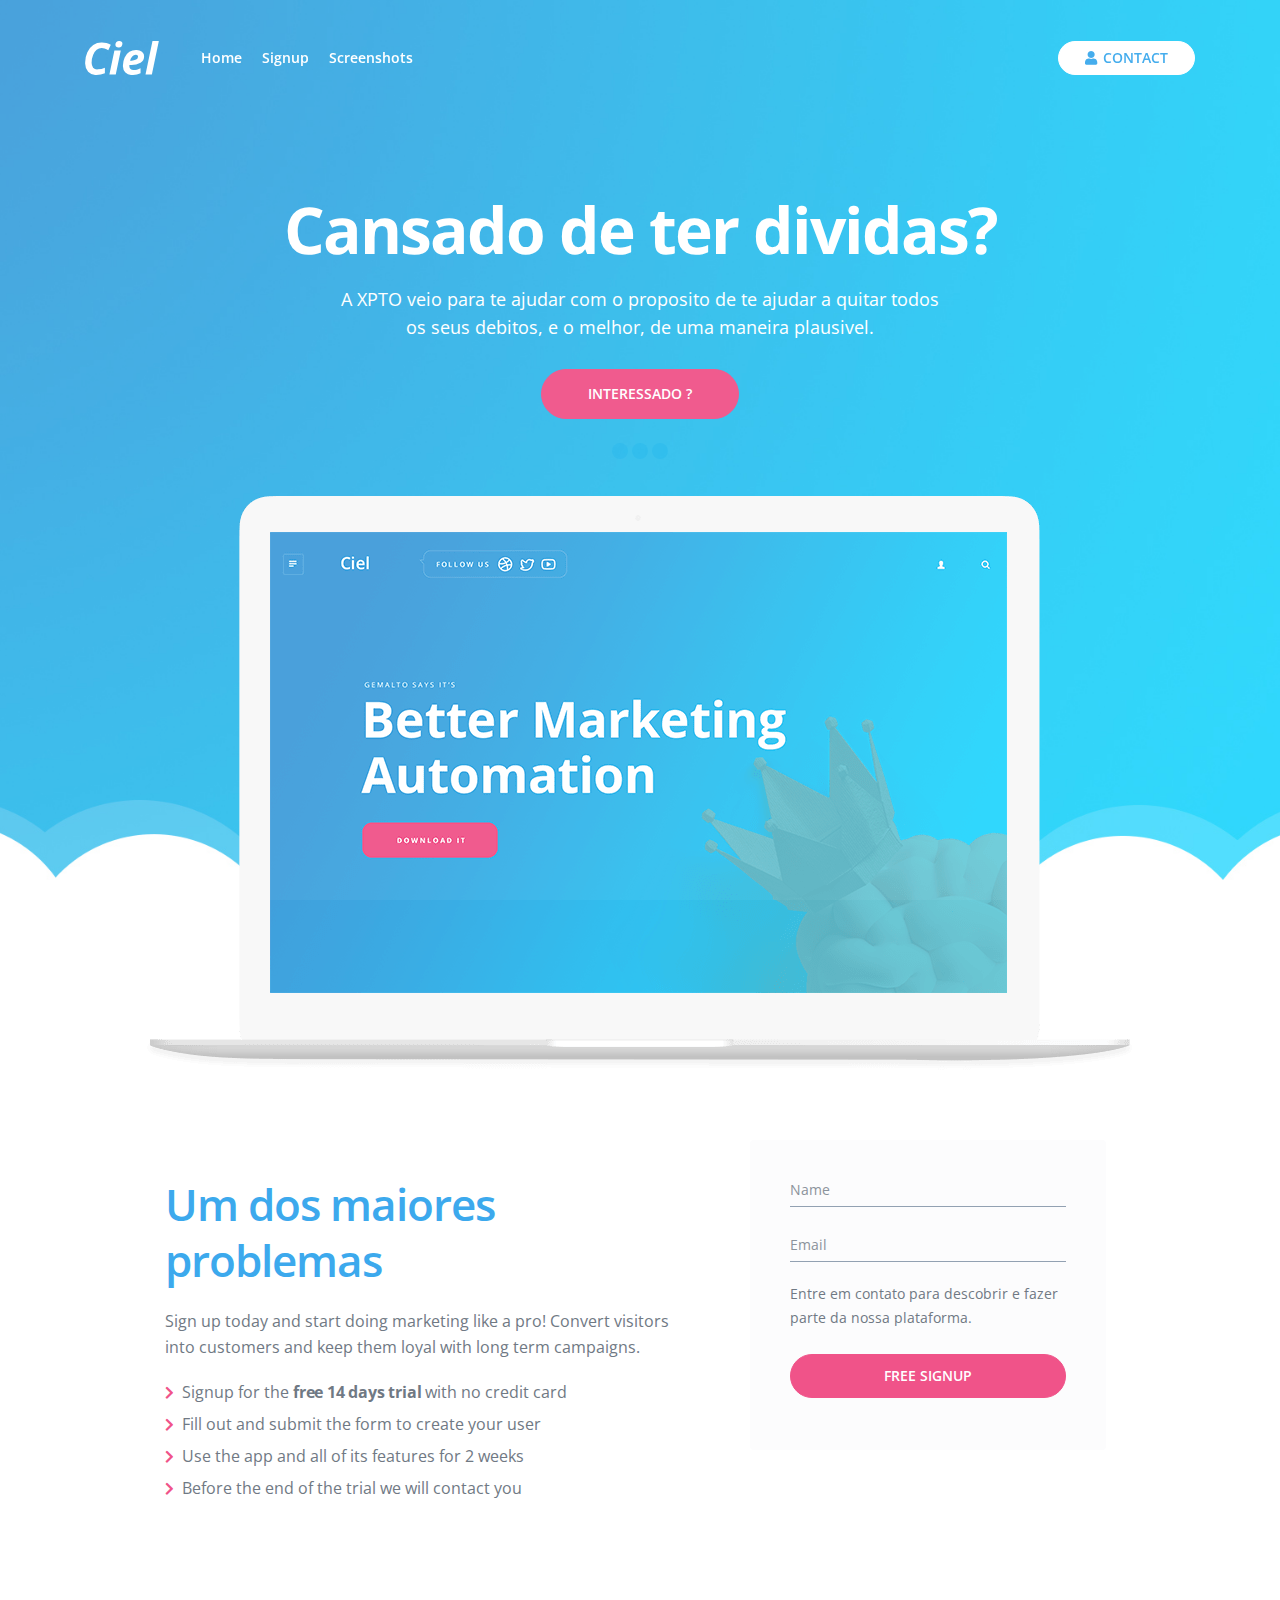
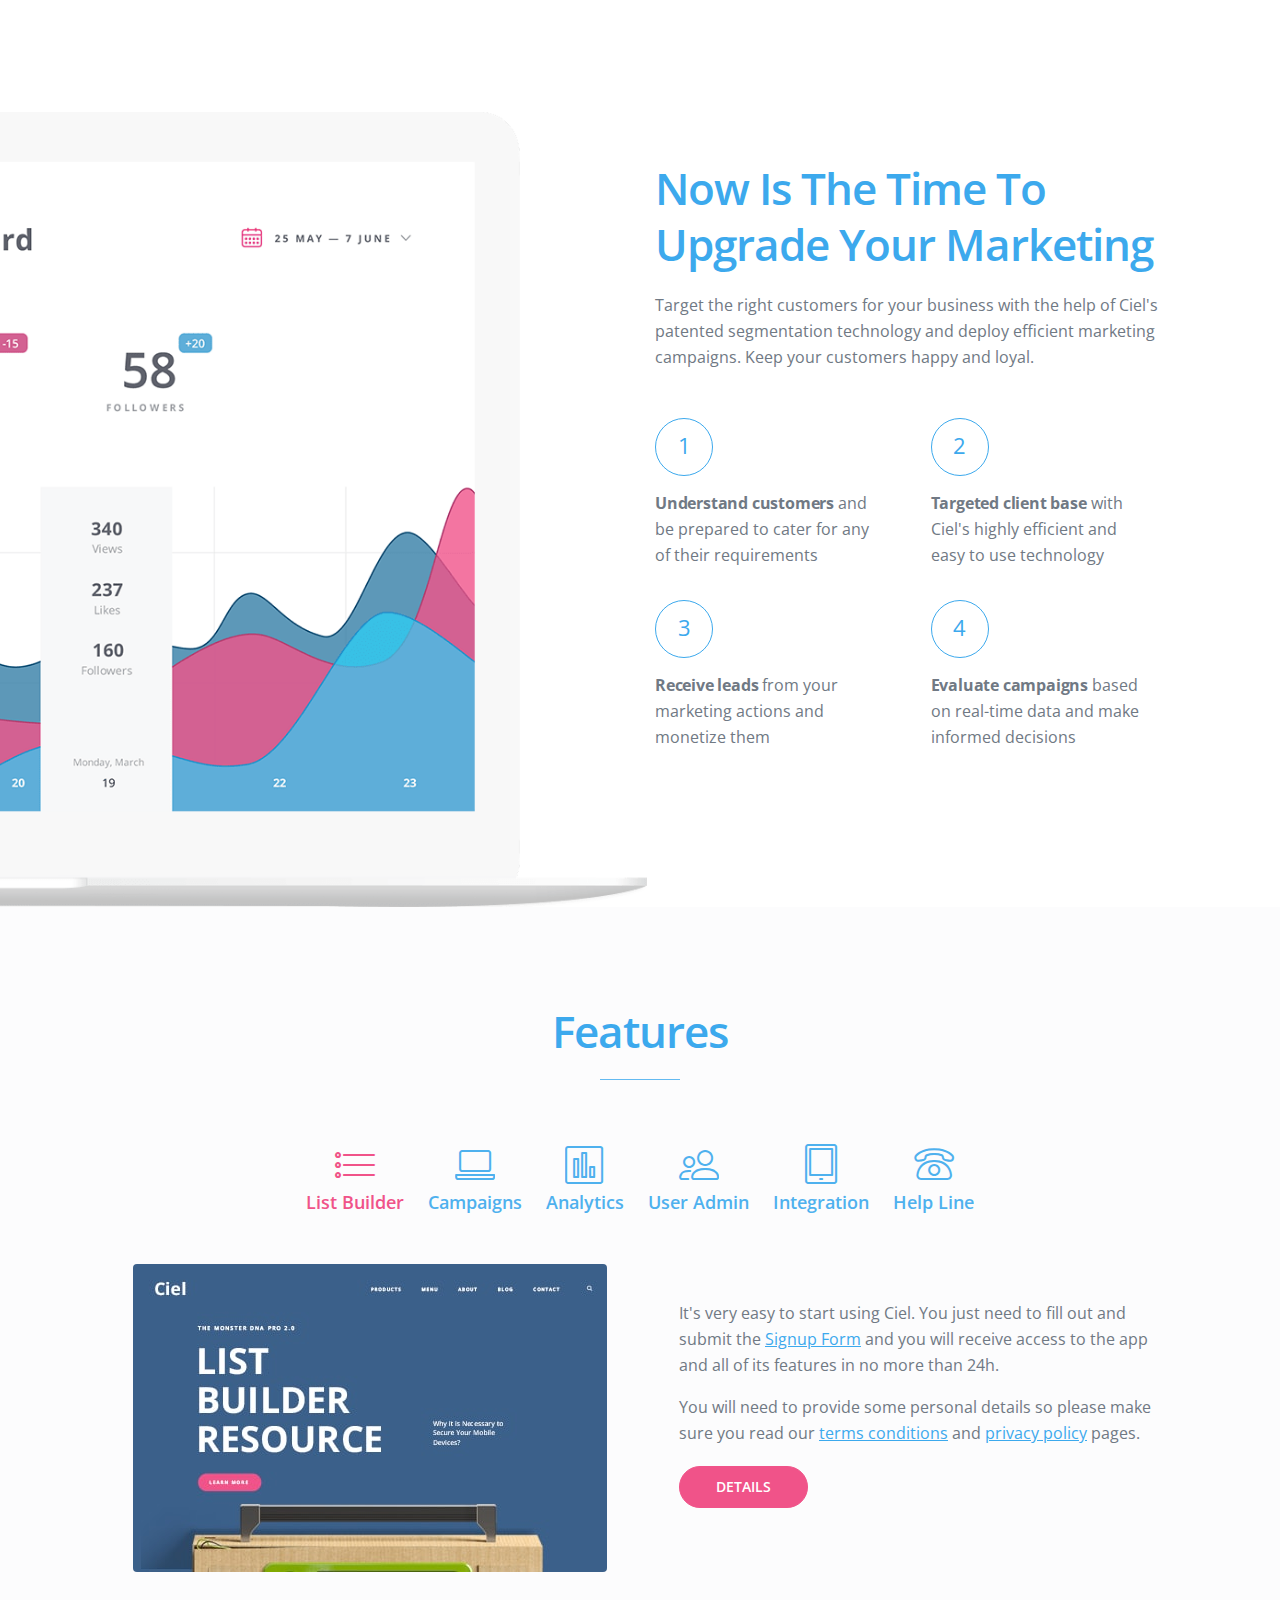
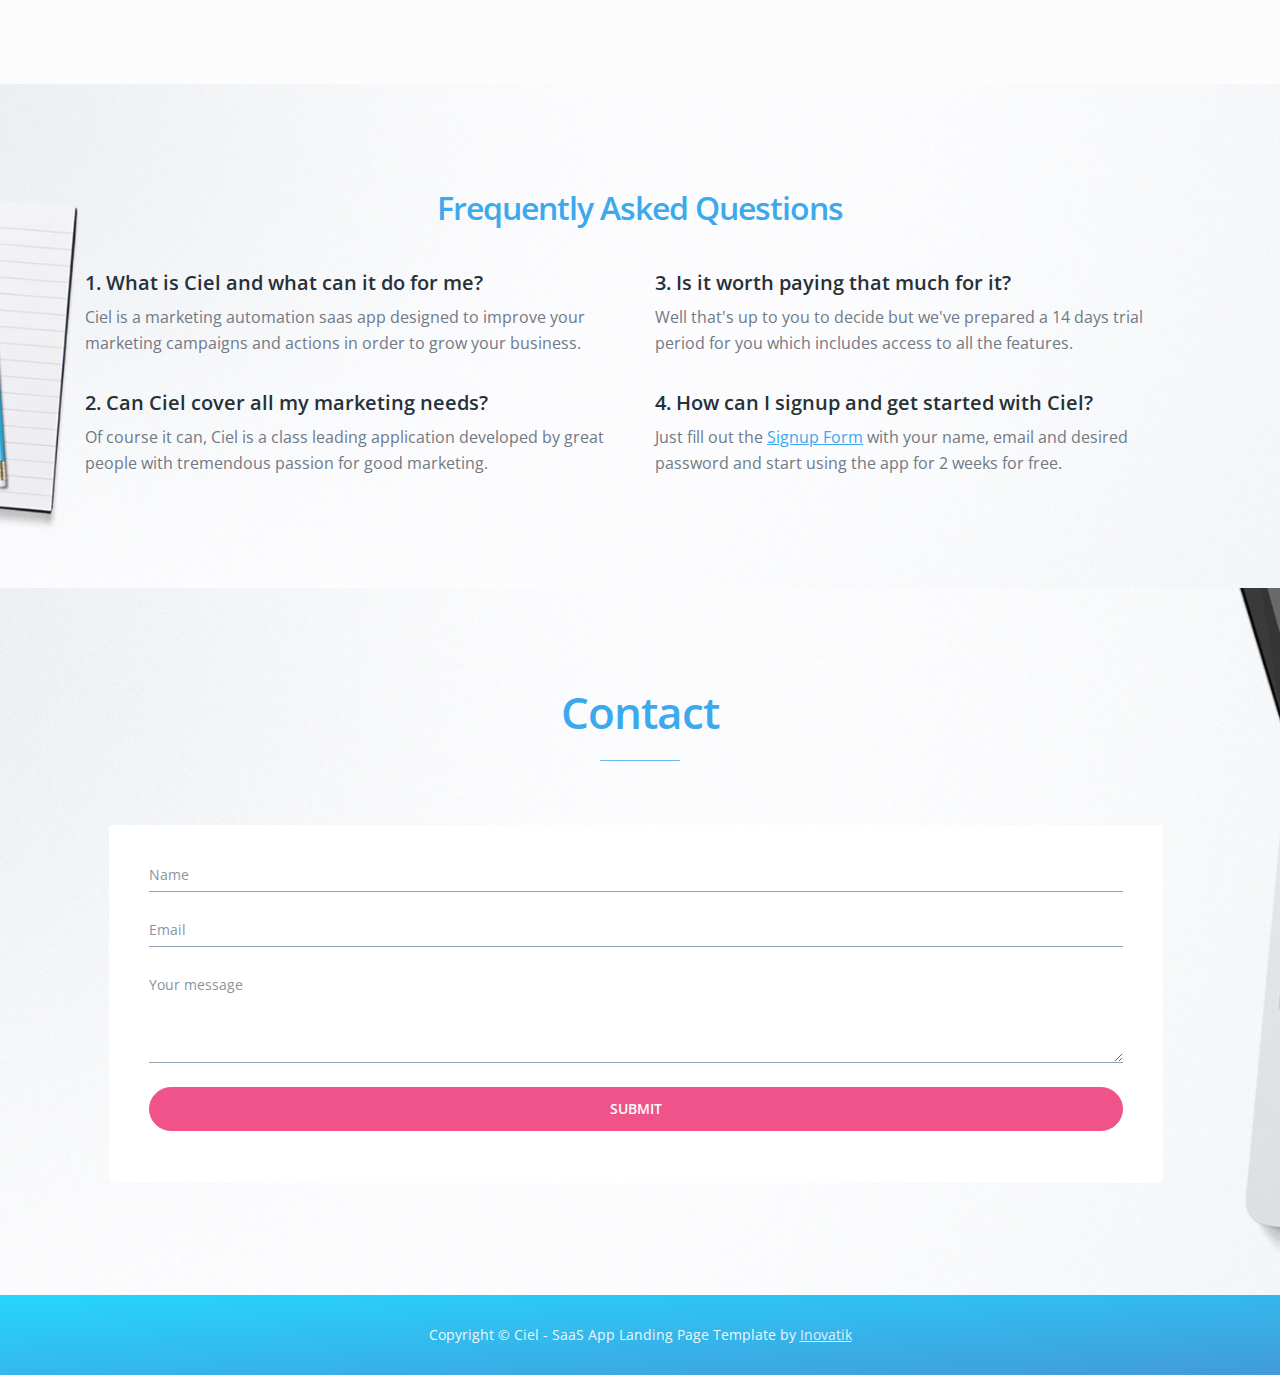
<file: index.htm>
﻿<!DOCTYPE html>
<html lang="en">
<head>
    <meta charset="utf-8">
    <meta name="viewport" content="width=device-width, initial-scale=1, shrink-to-fit=no">

    <!-- SEO Meta Tags -->
    <meta name="description" content="Bootstrap 4 HTML landing page template for presenting saas apps and web apps while convincing online visitors to sign up using the included forms.">
    <meta name="author" content="Inovatik">

    <!-- OG Meta Tags to improve the way the post looks when you share the page on LinkedIn, Facebook, Google+ -->
	<meta property="og:site_name" content=""> <!-- website name -->
	<meta property="og:site" content=""> <!-- website link -->
	<meta property="og:title" content=""> <!-- title shown in the actual shared post -->
	<meta property="og:description" content=""> <!-- description shown in the actual shared post -->
	<meta property="og:image" content=""> <!-- image link, make sure it's jpg -->
	<meta property="og:url" content=""> <!-- where do you want your post to link to -->
	<meta property="og:type" content="article">

    <!-- Website Title -->
    <title>Ciel - SaaS App Landing Page Template</title>

    <!-- Styles -->
    <link href="https://fonts.googleapis.com/css?family=Open+Sans:300,300i,400,600,700,700i&amp;subset=latin-ext" rel="stylesheet">
    <link href="assets\css\bootstrap.css" rel="stylesheet">
    <link href="assets\css\fontawesome-all.css" rel="stylesheet">
    <link href="assets\css\linearicons.css" rel="stylesheet">
    <link href="assets\css\swiper.css" rel="stylesheet">
    <link href="assets\css\magnific-popup.css" rel="stylesheet">
	<link href="assets\css\styles.css" rel="stylesheet">

	<!-- Favicon  -->
    <link rel="icon" href="assets\images\favicon.png">
</head>
<body data-spy="scroll" data-target=".fixed-top">

    <!-- Preloader -->
	<div class="spinner-wrapper">
        <div class="spinner">
            <div class="bounce1"></div>
            <div class="bounce2"></div>
            <div class="bounce3"></div>
        </div>
    </div>
    <!-- end of preloader -->


    <!-- Navbar -->
    <nav class="navbar navbar-expand-md navbar-light navbar-custom fixed-top">
        <div class="container">

            <!-- Logo Image-->
            <a class="navbar-brand logo-image page-scroll" href="index.htm">
                <img class="logo-dark" src="assets\images\logo-dark.svg" alt="alternative">
                <img class="logo-light" src="assets\images\logo-light.svg" alt="alternative">
            </a>
            <!-- end of logo Image -->

            <!-- Logo Text - Use this if you don't have a graphic logo -->
            <!-- <a class="navbar-brand logo-text page-scroll" href="index.html">Ciel</a> -->
            <!-- end of logo text -->

            <!-- Mobile Menu Toggle Button -->
            <button class="navbar-toggler" type="button" data-toggle="collapse" data-target="#navbarsExampleDefault" aria-controls="navbarsExampleDefault" aria-expanded="false" aria-label="Toggle navigation">
                <span class="navbar-toggler-awesome fas fa-bars"></span>
                <span class="navbar-toggler-awesome fas fa-times"></span>
            </button>
            <!-- end of mobile menu toggle button -->

            <div class="collapse navbar-collapse" id="navbarsExampleDefault">
                <ul class="navbar-nav mr-auto">
                    <li class="nav-item">
                        <a class="nav-link page-scroll" href="#header">Home <span class="sr-only">(current)</span></a>
                    </li>
                    <li class="nav-item">
                        <a class="nav-link page-scroll" href="#signup">Signup</a>
                    </li>

                    <!-- Dropdown Menu -->
                    <!-- end of dropdown menu -->

                    <li class="nav-item">
                        <a class="nav-link page-scroll" href="#screenshots">Screenshots</a>
                    </li>
                </ul>
                <span class="nav-item">
                    <a class="btn-solid-sm" href="#contact"><i class="fas fa-user"></i>CONTACT</a>
                </span>
            </div>
        </div> <!-- end of container -->
    </nav> <!-- end of navbar -->
    <!-- end of navbar -->


    <!-- Header -->
    <header id="header" class="header">
        <div class="header-content text-center">
            <div class="container">
                <div class="row">
                    <div class="col-md-12">
                        <h1 class="h1-large">Cansado de ter dividas?</h1>
                        <p class="p-heading p-large">A XPTO veio para te ajudar com o proposito de te ajudar a quitar todos os seus debitos, e o melhor, de uma maneira plausivel.</p>
                        <a class="btn-solid-lg page-scroll" href="#signup">INTERESSADO ?</a>
                    </div>
                </div> <!-- end of row -->
            </div> <!-- end of container -->
        </div> <!-- end of header-content -->
        <div class="header-overlay">
            <img class="img-fluid" src="assets\images\header-overlay.png" alt="alternative">
        </div>
    </header> <!-- end of header -->
    <!-- end of header -->


    <!-- Lightbox Login -->
	<!-- mfp-hide class is required to keep the content hidden until the visitor clicks the button -->


    <!-- Signup -->
    <div id="signup" class="form-1">
        <div class="container">
            <div class="row">
                <div class="col-lg-7">
                    <div class="text-container">
                        <h2>Um dos maiores problemas</h2>
                        <p>Sign up today and start doing marketing like a pro! Convert visitors into customers and keep them loyal with long term campaigns.</p>
                        <ul class="list-unstyled">
                            <li><i class="fas fa-chevron-right bullet-icon"></i>Signup for the <strong>free 14 days trial</strong> with no credit card</li>
                            <li><i class="fas fa-chevron-right bullet-icon"></i>Fill out and submit the form to create your user</li>
                            <li><i class="fas fa-chevron-right bullet-icon"></i>Use the app and all of its features for 2 weeks</li>
                            <li><i class="fas fa-chevron-right bullet-icon"></i>Before the end of the trial we will contact you</li>
                        </ul>
                    </div>
                </div>
                <div class="col-lg-5">

                    <!-- Signup Form -->
                    <form id="SignupForm" data-toggle="validator" data-focus="false">
                        <div class="form-group">
                            <input type="text" class="form-control-input" id="sname" required="">
                            <label class="label-control" for="sname">Name</label>
                            <div class="help-block with-errors"></div>
                        </div>
                        <div class="form-group">
                            <input type="email" class="form-control-input" id="semail" required="">
                            <label class="label-control" for="semail">Email</label>
                            <div class="help-block with-errors"></div>
                        </div>
                        <div class="form-group checkbox">
                            Entre em contato para descobrir e fazer parte da nossa plataforma.
                            <div class="help-block with-errors"></div>
                        </div>
                        <div class="form-group">
                            <button type="submit" class="form-control-submit-button">FREE SIGNUP</button>
                        </div>
                        <div class="form-message">
                            <div id="smsgSubmit" class="h3 text-center hidden"></div>
                        </div>
                    </form>
                    <!-- end of signup form -->

                </div>
            </div> <!-- end of row -->
        </div> <!-- end of container -->
    </div> <!-- end of form-1 -->
    <!-- end of signup -->


    <!-- Testimonials -->
    <!-- end of testimonials -->


    <!-- Description -->
    <div class="cards-1">
        <div class="container">
            <div class="row">
                <div class="col-lg-6 image-container clearfix">
                    <div class="image-wrapper">
                        <img class="img-fluid" src="assets\images\description-macbook.png" alt="alternative">
                    </div>
                </div>
                <div class="col-lg-6">
                    <div class="text-container">
                        <h2>Now Is The Time To Upgrade Your Marketing</h2>
                        <p>Target the right customers for your business with the help of Ciel's patented segmentation technology and deploy efficient marketing campaigns. Keep your customers happy and loyal.</p>
                        <div class="card">
                            <div class="circle-numbering">1</div>
                            <div class="card-body">
                                <p><strong>Understand customers</strong> and be prepared to cater for any of their requirements</p>
                            </div>
                        </div>
                        <div class="card">
                            <div class="circle-numbering">2</div>
                            <div class="card-body">
                                <p><strong>Targeted client base</strong> with Ciel's highly efficient and easy to use technology</p>
                            </div>
                        </div>
                        <div class="card">
                            <div class="circle-numbering">3</div>
                            <div class="card-body">
                                <p><strong>Receive leads</strong> from your marketing actions and monetize them</p>
                            </div>
                        </div>
                        <div class="card">
                            <div class="circle-numbering">4</div>
                            <div class="card-body">
                                <p><strong>Evaluate campaigns</strong> based on real-time data and make informed decisions</p>
                            </div>
                        </div>
                    </div>
                </div>
            </div> <!-- end of row -->
        </div> <!-- end of container -->
    </div> <!-- end of cards-1 -->
    <!-- end of description -->


    <!-- Features -->
    <div id="features" class="tabs-1">
        <div class="container">
            <div class="row">
                <div class="col-md-12">
                    <h2 class="text-center">Features</h2>
                    <hr class="line-heading">
                </div>
            </div> <!-- end of row -->
            <div class="row">
                <div class="col-md-12">

                    <!-- Nav Tabs Links -->
                    <ul class="nav nav-tabs" id="cielTab" role="tablist">
                        <li class="nav-item">
                            <a class="nav-link active" id="nav-tab-1" data-toggle="tab" href="#tab-1" role="tab" aria-controls="tab-1" aria-selected="true">
                                <i class="lnr lnr-list"></i>
                                <h6>List Builder</h6>
                            </a>
                        </li>
                        <li class="nav-item">
                            <a class="nav-link" id="nav-tab-2" data-toggle="tab" href="#tab-2" role="tab" aria-controls="tab-2" aria-selected="false">
                                <i class="lnr lnr-laptop"></i>
                                <h6>Campaigns</h6>
                            </a>
                        </li>
                        <li class="nav-item">
                            <a class="nav-link" id="nav-tab-3" data-toggle="tab" href="#tab-3" role="tab" aria-controls="tab-3" aria-selected="false">
                                <i class="lnr lnr-chart-bars"></i>
                                <h6>Analytics</h6>
                            </a>
                        </li>
                        <li class="nav-item">
                            <a class="nav-link" id="nav-tab-4" data-toggle="tab" href="#tab-4" role="tab" aria-controls="tab-4" aria-selected="true">
                                <i class="lnr lnr-users"></i>
                                <h6>User Admin</h6>
                            </a>
                        </li>
                        <li class="nav-item">
                            <a class="nav-link" id="nav-tab-5" data-toggle="tab" href="#tab-5" role="tab" aria-controls="tab-5" aria-selected="false">
                                <i class="lnr lnr-tablet"></i>
                                <h6>Integration</h6>
                            </a>
                        </li>
                        <li class="nav-item">
                            <a class="nav-link" id="nav-tab-6" data-toggle="tab" href="#tab-6" role="tab" aria-controls="tab-6" aria-selected="false">
                                <i class="lnr lnr-phone"></i>
                                <h6>Help Line</h6>
                            </a>
                        </li>
                    </ul>
                    <!-- end of nav tabs links -->

                </div>
                <div class="col-md-12">

                    <!-- Nav Tabs Content -->
                    <div class="tab-content" id="cielTabContent">

                        <!-- Tab 1 -->
                        <div class="tab-pane fade show active" id="tab-1" role="tabpanel" aria-labelledby="tab-1">
                            <div class="row">
                                <div class="col-lg-6">
                                    <div class="image-container">
                                        <img class="img-fluid rounded" src="assets\images\features-tab-1.jpg" alt="alternative">
                                    </div> <!-- end of image-container -->
                                </div>
                                <div class="col-lg-6">
                                    <div class="text-container">
                                        <p>It's very easy to start using Ciel. You just need to fill out and submit the <a class="underline-color page-scroll" href="#signup">Signup Form</a> and you will receive access to the app and all of its features in no more than 24h. </p>
                                        <p>You will need to provide some personal details so please make sure you read our <a class="underline-color" href="terms-conditions.htm">terms conditions</a> and <a class="underline-color page-scroll" href="privacy-policy.htm">privacy policy</a> pages.</p>
                                        <a class="btn-solid-reg popup-with-move-anim" href="#lightbox-details-1">DETAILS</a>
                                    </div> <!-- end of text-container -->
                                </div>
                            </div>
                        </div>
                        <!-- end of tab 1 -->

                        <!-- Tab 2 -->
                        <div class="tab-pane fade" id="tab-2" role="tabpanel" aria-labelledby="tab-2">
                            <div class="row">
                                <div class="col-lg-6">
                                    <div class="text-container">
                                        <p>Campaigns is a feature we've developed since the beginning because it's at the core of Ciel and basically to any marketing activity focused on results.</p>
                                        <p>To sign up for Ciel you just need to fill out and submit the <a class="underline-color page-scroll" href="#signup">Signup Form</a> and you get acces to 14 days of free trial.</p>
                                        <a class="btn-solid-reg page-scroll" href="terms-conditions.htm">TERMS</a> <a class="btn-outline-reg" href="privacy-policy.htm">PRIVACY</a>
                                    </div> <!-- end of text-container -->
                                </div>
                                <div class="col-lg-6">
                                    <div class="image-container">
                                        <img class="img-fluid rounded" src="assets\images\features-tab-2.jpg" alt="alternative">
                                    </div> <!-- end of image-container -->
                                </div>
                            </div>
                        </div>
                        <!-- end of tab 2 -->

                        <!-- Tab 3 -->
                        <div class="tab-pane fade" id="tab-3" role="tabpanel" aria-labelledby="tab-3">
                            <div class="row">
                                <div class="col-lg-6">
                                    <div class="image-container">
                                        <img class="img-fluid rounded" src="assets\images\features-tab-3.jpg" alt="alternative">
                                    </div> <!-- end of image-container -->
                                </div>
                                <div class="col-lg-6">
                                    <div class="text-container">
                                        <p>Analytics is a feature we've developed since the beginning because it's at the core of Ciel and basically to any marketing activity focused on results.</p>
                                        <ul class="list-unstyled">
                                            <li><i class="fas fa-chevron-right bullet-icon"></i>Fill out and submit the form to create your user</li>
                                            <li><i class="fas fa-chevron-right bullet-icon"></i>Use the app and all of its features for 2 weeks</li>
                                            <li><i class="fas fa-chevron-right bullet-icon"></i>Before the end of the trial we will contact you</li>
                                        </ul>
                                        <a class="btn-read-more" href="#your-link">Read More >></a>
                                    </div> <!-- end of text-container -->
                                </div>
                            </div>
                        </div>
                        <!-- end of tab 3 -->

                        <!-- Tab 4 -->
                        <div class="tab-pane fade" id="tab-4" role="tabpanel" aria-labelledby="tab-4">
                            <div class="row">
                                <div class="col-lg-6">
                                    <div class="text-container">
                                        <p>User administration is a feature we've developed since the beginning because it's at the core of Ciel and basically to any marketing activity focused on results.</p>
                                        <p>To sign up for Ciel you just need to fill out and submit the <a class="underline-color page-scroll" href="#signup">Signup Form</a> and you get acces to 14 days of free trial.</p>
                                        <a class="btn-solid-reg page-scroll" href="terms-conditions.htm">TERMS</a> <a class="btn-outline-reg" href="privacy-policy.htm">PRIVACY</a>
                                    </div> <!-- end of text-container -->
                                </div>
                                <div class="col-lg-6">
                                    <div class="image-container">
                                        <img class="img-fluid rounded" src="assets\images\features-tab-4.jpg" alt="alternative">
                                    </div> <!-- end of image-container -->
                                </div>
                            </div>
                        </div>
                        <!-- end of tab 4 -->

                        <!-- Tab 5 -->
                        <div class="tab-pane fade" id="tab-5" role="tabpanel" aria-labelledby="tab-5">
                            <div class="row">
                                <div class="col-lg-6">
                                    <div class="image-container">
                                        <img class="img-fluid rounded" src="assets\images\features-tab-5.jpg" alt="alternative">
                                    </div> <!-- end of image-container -->
                                </div>
                                <div class="col-lg-6">
                                    <div class="text-container">
                                        <p>Integration with CRMs is a feature we've developed since the beginning because it's at the core of Ciel and basically to any marketing activity focused on results.</p>
                                        <ul class="list-unstyled">
                                            <li><i class="fas fa-chevron-right bullet-icon"></i>Fill out and submit the form to create your user</li>
                                            <li><i class="fas fa-chevron-right bullet-icon"></i>Use the app and all of its features for 2 weeks</li>
                                            <li><i class="fas fa-chevron-right bullet-icon"></i>Before the end of the trial we will contact you</li>
                                        </ul>
                                        <a class="btn-read-more" href="#your-link">Read More >></a>
                                    </div> <!-- end of text-container -->
                                </div>
                            </div>
                        </div>
                        <!-- end of tab 5 -->

                        <!-- Tab 6 -->
                        <div class="tab-pane fade" id="tab-6" role="tabpanel" aria-labelledby="tab-6">
                            <div class="row">
                                <div class="col-lg-6">
                                    <div class="text-container">
                                        <p>User administration is a feature we've developed since the beginning because it's at the core of Ciel and basically to any marketing activity focused on results.</p>
                                        <p>To sign up for Ciel you just need to fill out and submit the <a class="underline-color page-scroll" href="#signup">Signup Form</a> and you get acces to 14 days of free trial.</p>
                                        <a class="btn-solid-reg page-scroll" href="terms-conditions.htm">TERMS</a> <a class="btn-outline-reg" href="privacy-policy.htm">PRIVACY</a>
                                    </div> <!-- end of text-container -->
                                </div>
                                <div class="col-lg-6">
                                    <div class="image-container">
                                        <img class="img-fluid rounded" src="assets\images\features-tab-6.jpg" alt="alternative">
                                    </div> <!-- end of image-container -->
                                </div>
                            </div>
                        </div>
                        <!-- end of tab 6 -->

                    </div>
                    <!-- end of nav tabs content -->

                </div>
            </div> <!-- end of row -->
        </div> <!-- end of container -->
    </div> <!-- end of tabs-1 -->
    <!-- end of features -->


    <!-- Lightbox Details 1 -->
	<!-- mfp-hide class is required to keep the content hidden until the visitor clicks the button -->
	<div id="lightbox-details-1" class="lightbox-details-container zoom-anim-dialog mfp-hide">
        <div class="container">
            <div class="row">
                <button title="Close (Esc)" type="button" class="mfp-close x-button">×</button>
                <div class="col-lg-8">
                    <img src="assets\images\lightbox-details-1.jpg" alt="description">
                </div>
                <div class="col-lg-4">
                    <h3>List Builder</h3>
                    <hr>
                    <h5>Core feature</h5>
                    <p>Do you need to build lists for your email campaigns? It just got easier with Ciel's list builder.
                    <table>
                        <tr><td class="icon-cell"><i class="fas fa-check bullet-icon"></i></td><td>List building framework</td></tr>
                        <tr><td class="icon-cell"><i class="fas fa-check bullet-icon"></i></td><td>Easy database browsing</td></tr>
                        <tr><td class="icon-cell"><i class="fas fa-check bullet-icon"></i></td><td>User administration</td></tr>
                        <tr><td class="icon-cell"><i class="fas fa-check bullet-icon"></i></td><td>Automate user signup</td></tr>
                        <tr><td class="icon-cell"><i class="fas fa-check bullet-icon"></i></td><td>Quick formatting tools</td></tr>
                        <tr><td class="icon-cell"><i class="fas fa-check bullet-icon"></i></td><td>Fast email checking</td></tr>
                    </table>
                    <a class="btn-solid-reg mfp-close as-button page-scroll" href="#signup">SIGNUP</a> <a class="btn-outline-reg mfp-close as-button">BACK</a>
                </div>
            </div> <!-- end of row -->
        </div> <!-- end of container -->
    </div> <!-- end of lightbox-details-container -->
    <!-- end of lightbox details 1 -->





    <!-- Lightbox Details 2 -->
	<!-- mfp-hide class is required to keep the content hidden until the visitor clicks the button -->
	<div id="lightbox-details-2" class="lightbox-details-container zoom-anim-dialog mfp-hide">
        <div class="container">
            <div class="row">
                <button title="Close (Esc)" type="button" class="mfp-close x-button">×</button>
                <div class="col-lg-8">
                    <img src="assets\images\lightbox-details-2.jpg" alt="description">
                </div>
                <div class="col-lg-4">
                    <h3>Emailing Module</h3>
                    <hr>
                    <h5>Core feature</h5>
                    <p>Do you need to build lists for your email campaigns? It just got easier with Ciel's list builder.
                    <table>
                        <tr><td class="icon-cell"><i class="fas fa-check bullet-icon"></i></td><td>List building framework</td></tr>
                        <tr><td class="icon-cell"><i class="fas fa-check bullet-icon"></i></td><td>Easy database browsing</td></tr>
                        <tr><td class="icon-cell"><i class="fas fa-check bullet-icon"></i></td><td>User administration</td></tr>
                        <tr><td class="icon-cell"><i class="fas fa-check bullet-icon"></i></td><td>Automate user signup</td></tr>
                        <tr><td class="icon-cell"><i class="fas fa-check bullet-icon"></i></td><td>Quick formatting tools</td></tr>
                        <tr><td class="icon-cell"><i class="fas fa-check bullet-icon"></i></td><td>Fast email checking</td></tr>
                    </table>
                    <a class="btn-solid-reg mfp-close as-button page-scroll" href="#signup">SIGNUP</a> <a class="btn-outline-reg mfp-close as-button">BACK</a>
                </div>
            </div> <!-- end of row -->
        </div> <!-- end of container -->
    </div> <!-- end of lightbox-details-container -->
    <!-- end of lightbox details 2 -->


    <!-- Lightbox Details 3 -->
	<!-- mfp-hide class is required to keep the content hidden until the visitor clicks the button -->
	<div id="lightbox-details-3" class="lightbox-details-container zoom-anim-dialog mfp-hide">
        <div class="container">
            <div class="row">
                <button title="Close (Esc)" type="button" class="mfp-close x-button">×</button>
                <div class="col-lg-8">
                    <img src="assets\images\lightbox-details-3.jpg" alt="description">
                </div>
                <div class="col-lg-4">
                    <h3>Analytics Suite</h3>
                    <hr>
                    <h5>Core feature</h5>
                    <p>Do you need to build lists for your email campaigns? It just got easier with Ciel's list builder.
                    <table>
                        <tr><td class="icon-cell"><i class="fas fa-check bullet-icon"></i></td><td>List building framework</td></tr>
                        <tr><td class="icon-cell"><i class="fas fa-check bullet-icon"></i></td><td>Easy database browsing</td></tr>
                        <tr><td class="icon-cell"><i class="fas fa-check bullet-icon"></i></td><td>User administration</td></tr>
                        <tr><td class="icon-cell"><i class="fas fa-check bullet-icon"></i></td><td>Automate user signup</td></tr>
                        <tr><td class="icon-cell"><i class="fas fa-check bullet-icon"></i></td><td>Quick formatting tools</td></tr>
                        <tr><td class="icon-cell"><i class="fas fa-check bullet-icon"></i></td><td>Fast email checking</td></tr>
                    </table>
                    <a class="btn-solid-reg mfp-close as-button page-scroll" href="#signup">SIGNUP</a> <a class="btn-outline-reg mfp-close as-button">BACK</a>
                </div>
            </div> <!-- end of row -->
        </div> <!-- end of container -->
    </div> <!-- end of lightbox-details-container -->
    <!-- end of lightbox details 3 -->


    <!-- Lightbox Details 4 -->
	<!-- mfp-hide class is required to keep the content hidden until the visitor clicks the button -->
	<div id="lightbox-details-4" class="lightbox-details-container zoom-anim-dialog mfp-hide">
        <div class="container">
            <div class="row">
                <button title="Close (Esc)" type="button" class="mfp-close x-button">×</button>
                <div class="col-lg-8">
                    <img src="assets\images\lightbox-details-4.jpg" alt="description">
                </div>
                <div class="col-lg-4">
                    <h3>Reporting Tools</h3>
                    <hr>
                    <h5>Core feature</h5>
                    <p>Do you need to build lists for your email campaigns? It just got easier with Ciel's list builder.
                    <table>
                        <tr><td class="icon-cell"><i class="fas fa-check bullet-icon"></i></td><td>List building framework</td></tr>
                        <tr><td class="icon-cell"><i class="fas fa-check bullet-icon"></i></td><td>Easy database browsing</td></tr>
                        <tr><td class="icon-cell"><i class="fas fa-check bullet-icon"></i></td><td>User administration</td></tr>
                        <tr><td class="icon-cell"><i class="fas fa-check bullet-icon"></i></td><td>Automate user signup</td></tr>
                        <tr><td class="icon-cell"><i class="fas fa-check bullet-icon"></i></td><td>Quick formatting tools</td></tr>
                        <tr><td class="icon-cell"><i class="fas fa-check bullet-icon"></i></td><td>Fast email checking</td></tr>
                    </table>
                    <a class="btn-solid-reg mfp-close as-button page-scroll" href="#signup">SIGNUP</a> <a class="btn-outline-reg mfp-close as-button">BACK</a>
                </div>
            </div> <!-- end of row -->
        </div> <!-- end of container -->
    </div> <!-- end of lightbox-details-container -->
    <!-- end of lightbox details 4 -->




    <!-- FAQ -->
    <div class="basic-2">
        <div class="container">
            <div class="row">
                <div class="col-md-12">
                    <h3 class="text-center">Frequently Asked Questions</h3>
                </div>
                <div class="col-md-6">
                    <h5>1. What is Ciel and what can it do for me?</h5>
                    <p>Ciel is a marketing automation saas app designed to improve your marketing campaigns and actions in order to grow your business.</p>
                    <h5>2. Can Ciel cover all my marketing needs?</h5>
                    <p>Of course it can, Ciel is a class leading application developed by great people with tremendous passion for good marketing.</p>
                </div>
                <div class="col-md-6">
                    <h5>3. Is it worth paying that much for it?</h5>
                    <p>Well that's up to you to decide but we've prepared a 14 days trial period for you which includes access to all the features.</p>
                    <h5>4. How can I signup and get started with Ciel?</h5>
                    <p>Just fill out the <a class="underline-color page-scroll" href="#signup">Signup Form</a> with your name, email and desired password and start using the app for 2 weeks for free.</p>
                </div>
            </div> <!-- end of row -->
        </div> <!-- end of container -->
    </div> <!-- end of basic-2 -->
    <!-- end of faq -->

    <!-- Contact -->
    <div id="contact" class="form-2">
        <div class="container">
            <div class="row">
                <div class="col-md-12">
                    <h2 class="text-center">Contact</h2>
                    <hr class="line-heading">
                </div>
            </div> <!-- end of row -->
            <div class="row">
                <div class="col-lg-12">

                    <!-- Contact Form -->
                    <form id="ContactForm" data-toggle="validator" data-focus="false">
                        <div class="form-group">

                            <input type="text" class="form-control-input" id="cname" required="">
                            <label class="label-control" for="cname">Name</label>
                            <div class="help-block with-errors"></div>
                        </div>
                        <div class="form-group">
                            <input type="email" class="form-control-input" id="cemail" required="">
                            <label class="label-control" for="cemail">Email</label>
                            <div class="help-block with-errors"></div>
                        </div>
                        <div class="form-group">
                            <textarea class="form-control-textarea" id="cmessage" required=""></textarea>
                            <label class="label-control" for="cmessage">Your message</label>
                            <div class="help-block with-errors"></div>
                        </div>
                        <div class="form-group">
                            <button type="submit" class="form-control-submit-button">SUBMIT</button>
                        </div>
                        <div class="form-message">
                            <div id="cmsgSubmit" class="h3 text-center hidden"></div>
                        </div>
                    </form>
                    <!-- end of contact form -->

                </div>
            </div> <!-- end of row -->
        </div> <!-- end of container -->
    </div> <!-- end of form-2 -->
    <!-- end of contact -->


    <!-- Footer -->
    <div class="footer">
        <div class="container">
            <div class="row">
                <div class="col-md-12">
                    <p class="text-center">Copyright © Ciel - SaaS App Landing Page Template by <a class="underline" href="http://www.inovatik.com">Inovatik</a></p>
                </div>
            </div> <!-- enf of row -->
        </div> <!-- end of container -->
    </div> <!-- end of footer -->
    <!-- end of footer -->


    <!-- Scripts -->
    <script src="assets\js\jquery.min.js"></script> <!-- jQuery for Bootstrap's JavaScript plugins -->
    <script src="assets\js\popper.min.js"></script> <!-- Popper tooltip library for Bootstrap -->
    <script src="assets\js\bootstrap.min.js"></script> <!-- Bootstrap framework -->
    <script src="assets\js\jquery.easing.min.js"></script> <!-- jQuery Easing for smooth scrolling between anchors -->
    <script src="assets\js\swiper.min.js"></script> <!-- Swiper for image and text sliders -->
    <script src="assets\js\jquery.magnific-popup.js"></script> <!-- Magnific Popup for lightboxes -->
    <script src="assets\js\validator.min.js"></script> <!-- Validator.js - Bootstrap plugin that validates forms -->
    <script src="assets\js\scripts.js"></script> <!-- Custom scripts -->

</body>
</html>
</file>
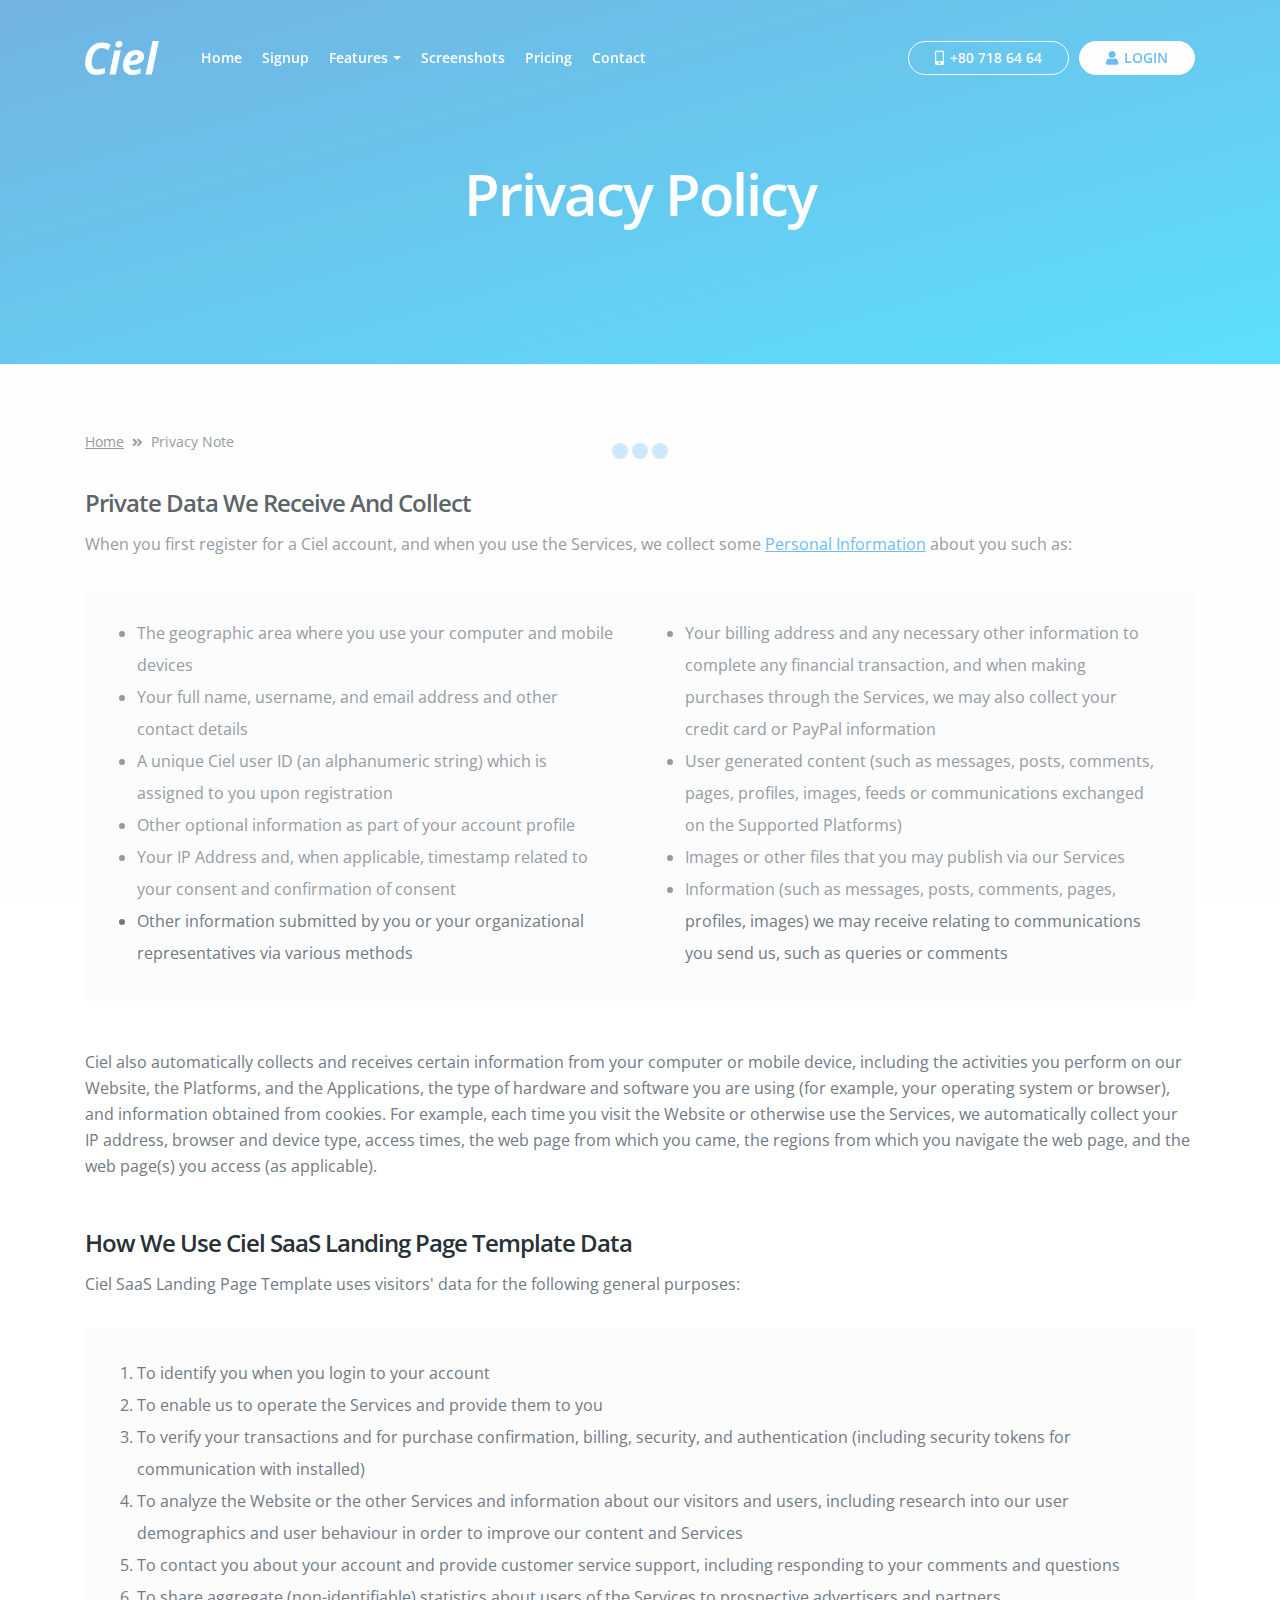
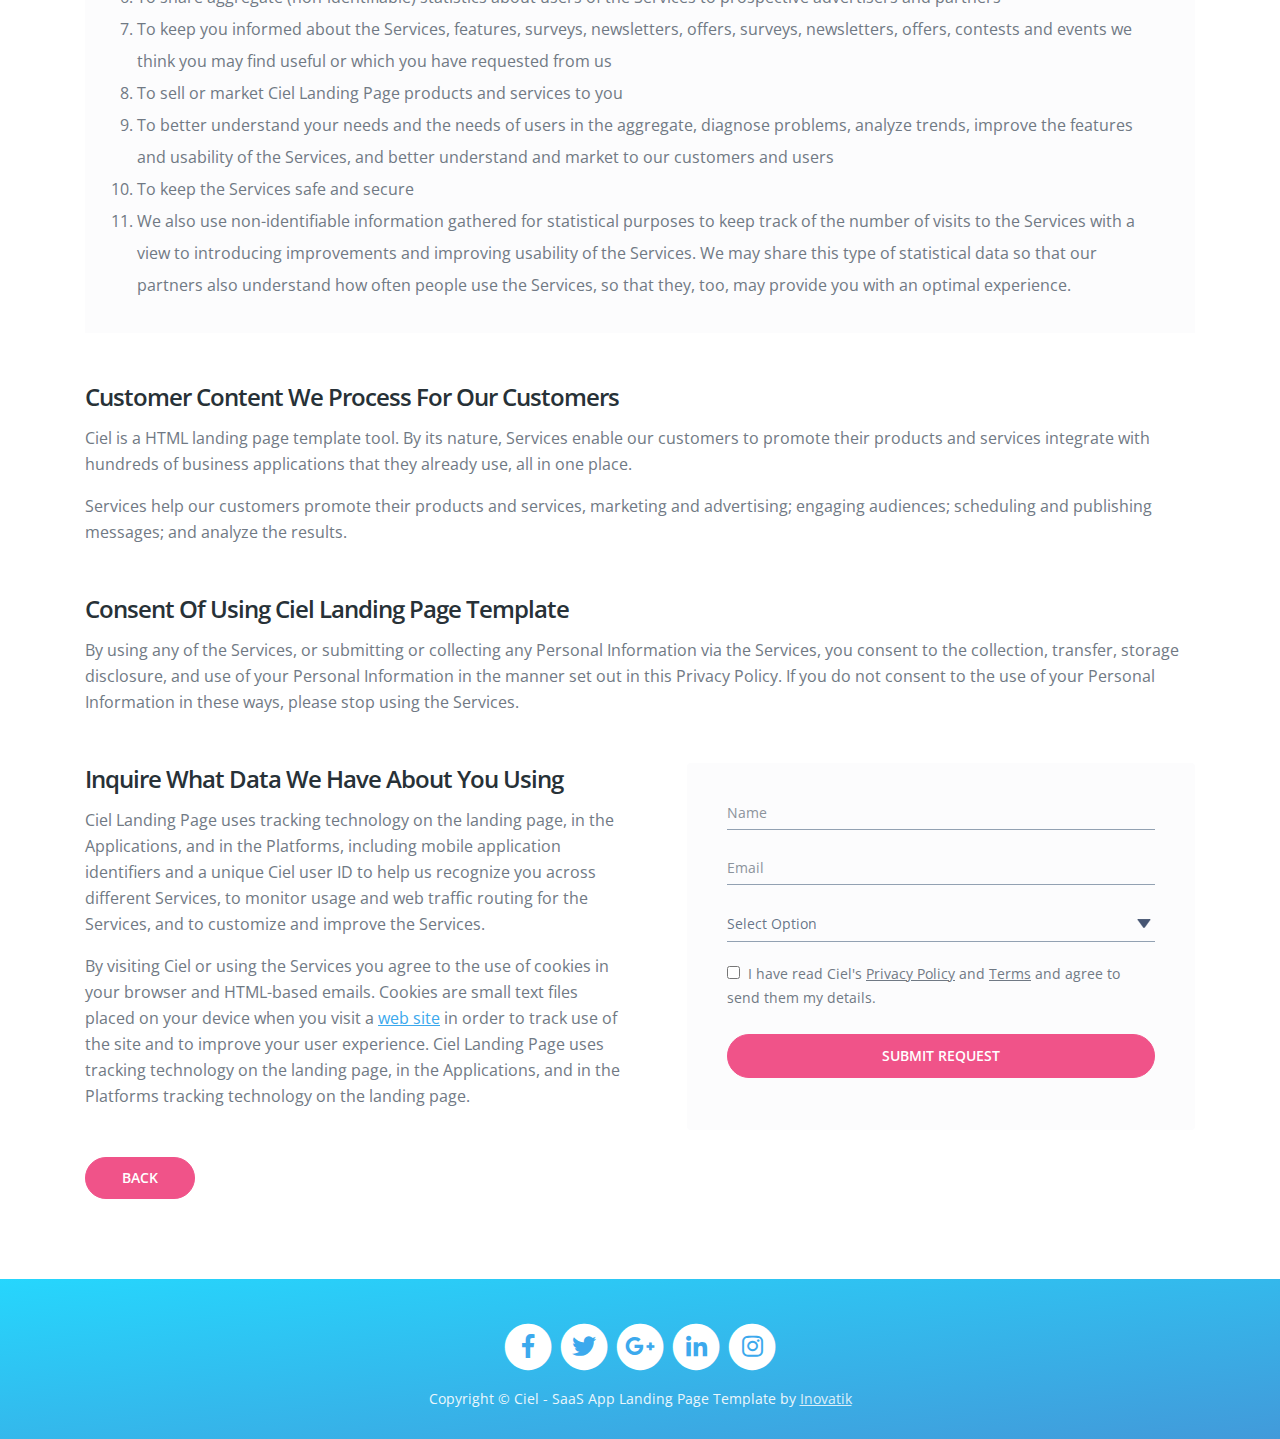
<file: assets/privacy-policy.htm>
﻿<!DOCTYPE html>
<html lang="en">
<head>
    <meta charset="utf-8">
    <meta name="viewport" content="width=device-width, initial-scale=1, shrink-to-fit=no">
    
    <!-- SEO Meta Tags -->
    <meta name="description" content="Quickly build an efficient and attractive online presence for a loans and credit business with this Bootstrap 4 landing page template.">
    <meta name="author" content="Inovatik">

    <!-- OG Meta Tags to improve the way the post looks when you share the page on LinkedIn, Facebook, Google+ -->
	<meta property="og:site_name" content=""> <!-- website name -->
	<meta property="og:site" content=""> <!-- website link -->
	<meta property="og:title" content=""> <!-- title shown in the actual shared post -->
	<meta property="og:description" content=""> <!-- description shown in the actual shared post -->
	<meta property="og:image" content=""> <!-- image link, make sure it's jpg -->
	<meta property="og:url" content=""> <!-- where do you want your post to link to -->
	<meta property="og:type" content="article">

    <!-- Website Title -->
    <title>Privacy Policy - Ciel - SaaS App Landing Page Template</title>
    
    <!-- Styles -->
    <link href="https://fonts.googleapis.com/css?family=Open+Sans:300,400,400i,600,700,700i&amp;subset=latin-ext" rel="stylesheet">
    <link href="css\bootstrap.css" rel="stylesheet">
    <link href="css\fontawesome-all.css" rel="stylesheet">
    <link href="css\linearicons.css" rel="stylesheet">
    <link href="css\swiper.css" rel="stylesheet">
    <link href="css\magnific-popup.css" rel="stylesheet">
	<link href="css\styles.css" rel="stylesheet">
	
	<!-- Favicon  -->
    <link rel="icon" href="images\favicon.png">
</head>
<body data-spy="scroll" data-target=".fixed-top">
    
    <!-- Preloader -->
	<div class="spinner-wrapper">
        <div class="spinner">
            <div class="bounce1"></div>
            <div class="bounce2"></div>
            <div class="bounce3"></div>
        </div>
    </div>
    <!-- end of preloader -->


    <!-- Navbar -->
    <nav class="navbar navbar-expand-md navbar-light navbar-custom fixed-top">
        <div class="container">    
            
            <!-- Logo Image-->
            <a class="navbar-brand logo-image page-scroll" href="index.htm">
                <img class="logo-dark" src="images\logo-dark.svg" alt="alternative">
                <img class="logo-light" src="images\logo-light.svg" alt="alternative">
            </a>
            <!-- end of logo Image -->

            <!-- Logo Text - Use this if you don't have a graphic logo -->
            <!-- <a class="navbar-brand logo-text page-scroll" href="index.html">Ciel</a> -->
            <!-- end of logo text -->
            
            <!-- Mobile Menu Toggle Button -->
            <button class="navbar-toggler" type="button" data-toggle="collapse" data-target="#navbarsExampleDefault" aria-controls="navbarsExampleDefault" aria-expanded="false" aria-label="Toggle navigation">
                <span class="navbar-toggler-awesome fas fa-bars"></span>
                <span class="navbar-toggler-awesome fas fa-times"></span>
            </button>
            <!-- end of mobile menu toggle button -->

            <div class="collapse navbar-collapse" id="navbarsExampleDefault">
                <ul class="navbar-nav mr-auto">
                    <li class="nav-item">
                        <a class="nav-link page-scroll" href="index.htm#header">Home <span class="sr-only">(current)</span></a>
                    </li>
                    <li class="nav-item">
                        <a class="nav-link page-scroll" href="index.htm#signup">Signup</a>
                    </li>

                    <!-- Dropdown Menu -->          
                    <li class="nav-item dropdown">
                        <a class="nav-link dropdown-toggle page-scroll" href="index.htm#features" id="navbarDropdown" role="button" aria-haspopup="true" aria-expanded="false">Features</a>
                        <div class="dropdown-menu" aria-labelledby="navbarDropdown">
                            <a class="dropdown-item" href="terms-conditions.htm"><span class="item-text">Terms Conditions</span></a>
                            <div class="dropdown-items-divide-hr"></div>
                            <a class="dropdown-item" href="privacy-policy.htm"><span class="item-text">Privacy Policy</span></a>
                        </div>
                    </li>
                    <!-- end of dropdown menu -->
    
                    <li class="nav-item">
                        <a class="nav-link page-scroll" href="index.htm#screenshots">Screenshots</a>
                    </li>
                    <li class="nav-item">
                        <a class="nav-link page-scroll" href="index.htm#pricing">Pricing</a>
                    </li>
                    <li class="nav-item">
                        <a class="nav-link page-scroll" href="index.htm#contact">Contact</a>
                    </li>
                </ul>
                <span class="nav-item">
                    <a class="btn-outline-sm" href="#your-link"><i class="fas fa-mobile-alt"></i>+80 718 64 64</a>
                    <a class="btn-solid-sm popup-with-move-anim" href="#lightbox-login"><i class="fas fa-user"></i>LOGIN</a>
                </span>
            </div>
        </div> <!-- end of container -->
    </nav> <!-- end of navbar -->
    <!-- end of navbar -->


    <!-- Header -->
    <header id="header" class="ex-header">
        <div class="container">
            <div class="row">
                <div class="col-md-12">
                    <h1 class="header-h1-privacy">Privacy Policy</h1>
                </div>
            </div> <!-- end of row -->
        </div> <!-- end of container -->
    </header> <!-- end of ex-header -->
    <!-- end of header -->


    <!-- Lightbox Login -->
	<!-- mfp-hide class is required to keep the content hidden until the visitor clicks the button -->
	<div id="lightbox-login" class="lightbox-form text-center zoom-anim-dialog mfp-hide">
        <button title="Close (Esc)" type="button" class="mfp-close x-button">×</button>
        <div class="container">
            <div class="row">
                <div class="col-lg-12">
                    <h3>Login</h3>
                    <p class="p-small">Login with the email and password used when you signed-up</p>
                    
                    <!-- Login Form -->
                    <form id="LoginForm" data-toggle="validator" data-focus="false">
                        <div class="form-group">
                            <input type="email" class="form-control-input" id="lemail" required="">
                            <label class="label-control" for="lemail">Email</label>
                            <div class="help-block with-errors"></div>
                        </div>
                        <div class="form-group">
                            <input type="text" class="form-control-input" id="lname" required="">
                            <label class="label-control" for="lname">Password</label>
                            <div class="help-block with-errors"></div>
                        </div>
                        <div class="form-group">
                            <button type="submit" class="form-control-submit-button">LOGIN</button>
                        </div>
                        <div class="form-message">
                            <div id="msgCSubmit" class="h3 text-center hidden"></div>
                        </div>
                    </form>
                    <!-- end of login form -->

                </div>
            </div> <!-- end of row -->
        </div> <!-- end of container -->
	</div> <!-- end of lightbox-form -->
    <!-- end of lightbox form -->
    

    <!-- Privacy Content -->
    <div class="ex-basic">
        <div class="container">
            <div class="row">
                <div class="col-md-12">
                    <ul class="breadcrumbs list-unstyled list-inline">
                        <li class="list-inline-item"><a class="underline" href="index.htm">Home</a></li>
                        <li class="list-inline-item"><i class="fas fa-angle-double-right"></i></li>
                        <li class="list-inline-item">Privacy Note</li>
                    </ul>
                    
                    <!-- Text Container -->
                    <div class="text-container">
                        <h4>Private Data We Receive And Collect</h4>
                        <p>When you first register for a Ciel account, and when you use the Services, we collect some <a class="underline-color" href="#your-link">Personal Information</a> about you such as:</p>
                        <div class="list-wrapper">
                            <div class="row">
                                <div class="col-md-6">
                                    <ul>
                                        <li>The geographic area where you use your computer and mobile devices</li>
                                        <li>Your full name, username, and email address and other contact details</li>
                                        <li>A unique Ciel user ID (an alphanumeric string) which is assigned to you upon registration</li>
                                        <li>Other optional information as part of your account profile </li>
                                        <li>Your IP Address and, when applicable, timestamp related to your consent and confirmation of consent</li>
                                        <li>Other information submitted by you or your organizational representatives via various methods</li>
                                    </ul>
                                </div>
                                <div class="col-md-6">
                                    <ul>
                                        <li>Your billing address and any necessary other information to complete any financial transaction, and when making purchases through the Services, we may also collect your credit card or PayPal information</li>
                                        <li>User generated content (such as messages, posts, comments, pages, profiles, images, feeds or communications exchanged on the Supported Platforms)</li>
                                        <li>Images or other files that you may publish via our Services</li>
                                        <li>Information (such as messages, posts, comments, pages, profiles, images) we may receive relating to communications you send us, such as queries or comments</li>
                                    </ul>
                                </div>
                            </div>
                        </div>
                       	<p>Ciel also automatically collects and receives certain information from your computer or mobile device, including the activities you perform on our Website, the Platforms, and the Applications, the type of hardware and software you are using (for example, your operating system or browser), and information obtained from cookies. For example, each time you visit the Website or otherwise use the Services, we automatically collect your IP address, browser and device type, access times, the web page from which you came, the regions from which you navigate the web page, and the web page(s) you access (as applicable).</p>
                    </div>
                    <!-- end of text-container -->

                    <!-- Text Container -->
                    <div class="text-container">
                        <h4>How We Use Ciel SaaS Landing Page Template Data</h4>
                        <p>Ciel SaaS Landing Page Template uses visitors' data for the following general purposes:</p>
                        <div class="list-wrapper">
                            <ol>
                                <li>To identify you when you login to your account</li>
                                <li>To enable us to operate the Services and provide them to you</li>
                                <li>To verify your transactions and for purchase confirmation, billing, security, and authentication (including security tokens for communication with installed)</li>
                                <li>To analyze the Website or the other Services and information about our visitors and users, including research into our user demographics and user behaviour in order to improve our content and Services</li>
                                <li>To contact you about your account and provide customer service support, including responding to your comments and questions</li>
                                <li>To share aggregate (non-identifiable) statistics about users of the Services to prospective advertisers and partners</li>
                                <li>To keep you informed about the Services, features, surveys, newsletters, offers, surveys, newsletters, offers, contests and events we think you may find useful or which you have requested from us</li>
                                <li>To sell or market Ciel Landing Page products and services to you</li>
                                <li>To better understand your needs and the needs of users in the aggregate, diagnose problems, analyze trends, improve the features and usability of the Services, and better understand and market to our customers and users</li>
                                <li>To keep the Services safe and secure</li>
                                <li>We also use non-identifiable information gathered for statistical purposes to keep track of the number of visits to the Services with a view to introducing improvements and improving usability of the Services. We may share this type of statistical data so that our partners also understand how often people use the Services, so that they, too, may provide you with an optimal experience.</li>
                            </ol>
                        </div>
                    </div>
                    <!-- end of text container -->

                    <!-- Text Container -->
                    <div class="text-container">
                        <h4>Customer Content We Process For Our Customers</h4>
                        <p>Ciel is a HTML landing page template tool. By its nature, Services enable our customers to promote their products and services integrate with hundreds of business applications that they already use, all in one place.</p>
                        <p>Services help our customers promote their products and services, marketing and advertising; engaging audiences; scheduling and publishing messages; and analyze the results.</p>
                    </div> 
                    <!-- end of text-container -->

                    <!-- Text Container -->
                    <div class="text-container">
                        <h4>Consent Of Using Ciel Landing Page Template</h4>
                        <p>By using any of the Services, or submitting or collecting any Personal Information via the Services, you consent to the collection, transfer, storage disclosure, and use of your Personal Information in the manner set out in this Privacy Policy. If you do not consent to the use of your Personal Information in these ways, please stop using the Services.</p>
                    </div> 
                    <!-- end of text-container -->
                    
                    <div class="row">
                        <div class="col-md-6">

                            <!-- Text Container -->
                            <div class="text-container">
                                <h4>Inquire What Data We Have About You Using</h4>
                                <p>Ciel Landing Page uses tracking technology on the landing page, in the Applications, and in the Platforms, including mobile application identifiers and a unique Ciel user ID to help us recognize you across different Services, to monitor usage and web traffic routing for the Services, and to customize and improve the Services.</p>
                                <p> By visiting Ciel or using the Services you agree to the use of cookies in your browser and HTML-based emails. Cookies are small text files placed on your device when you visit a <a class="underline-color" href="#your-link">web site</a> in order to track use of the site and to improve your user experience. Ciel Landing Page uses tracking technology on the landing page, in the Applications, and in the Platforms tracking technology on the landing page.</p>
                            </div> 
                            <!-- end of text container -->

                        </div>
                        <div class="col-md-6">

                            <!-- Privacy Form -->
                            <div class="form-container">
                                <form id="PrivacyForm" data-toggle="validator" data-focus="false">
                                    <div class="form-group">
                                        <input type="text" class="form-control-input" id="pname" required="">
                                        <label class="label-control" for="pname">Name</label>
                                        <div class="help-block with-errors"></div>
                                    </div>
                                    <div class="form-group">
                                        <input type="email" class="form-control-input" id="pemail" required="">
                                        <label class="label-control" for="pemail">Email</label>
                                        <div class="help-block with-errors"></div>
                                    </div>
                                    <div class="form-group">
                                        <select class="form-control-select" id="pselect" required="">
                                            <option class="select-option" value="" disabled="" selected="">Select Option</option>
                                            <option class="select-option" value="Delete data">Delete my data</option>
                                            <option class="select-option" value="Show me data">Show me my data</option>
                                        </select>
                                        <div class="help-block with-errors"></div>
                                    </div>
                                    <div class="form-group checkbox">
                                        <input type="checkbox" id="pterms" value="Agreed-to-Terms" required="">I have read Ciel's <a class="underline" href="privacy-policy.htm">Privacy Policy</a> and <a class="underline" href="terms-conditions.htm">Terms</a> and agree to send them my details.
                                        <div class="help-block with-errors"></div>
                                    </div>
                                    <div class="form-group">
                                        <button type="submit" class="form-control-submit-button">SUBMIT REQUEST</button>
                                    </div>
                                    <div class="form-message">
                                        <div id="pmsgSubmit" class="h3 text-center hidden"></div>
                                    </div>
                                </form>
                            </div>
                            <!-- end of privacy form -->

                        </div>
                    </div> <!-- end of row -->
                    <a class="btn-solid-reg" href="index.htm">BACK</a>
                </div>
            </div> <!-- end of row -->
        </div> <!-- end of container -->
    </div> <!-- end of ex-basic -->
    <!-- end of privacy content -->

    
    <!-- Footer -->
    <div class="footer">
        <div class="container">
            <div class="row">
                <div class="col-md-12">
                    <div class="social-icons">
                        <span class="fa-stack fa-1x">
                            <i class="fas fa-circle fa-stack-2x"></i>
                            <i class="fab fa-facebook-f fa-stack-1x fa-inverse"></i>
                        </span>
                        <span class="fa-stack fa-1x">
                            <i class="fas fa-circle fa-stack-2x"></i>
                            <i class="fab fa-twitter fa-stack-1x fa-inverse"></i>
                        </span>
                        <span class="fa-stack fa-1x">
                            <i class="fas fa-circle fa-stack-2x"></i>
                            <i class="fab fa-google-plus-g fa-stack-1x fa-inverse"></i>
                        </span>
                        <span class="fa-stack fa-1x">
                            <i class="fas fa-circle fa-stack-2x"></i>
                            <i class="fab fa-linkedin-in fa-stack-1x fa-inverse"></i>
                        </span>
                        <span class="fa-stack fa-1x">
                            <i class="fas fa-circle fa-stack-2x"></i>
                            <i class="fab fa-instagram fa-stack-1x fa-inverse"></i>
                        </span>
                    </div>
                    <p class="text-center">Copyright © Ciel - SaaS App Landing Page Template by <a class="underline" href="http://www.inovatik.com">Inovatik</a></p>
                </div>
            </div> <!-- enf of row -->
        </div> <!-- end of container -->
    </div> <!-- end of footer -->
    <!-- end of footer -->

	
    <!-- Scripts -->
    <script src="js\jquery.min.js"></script> <!-- jQuery for Bootstrap's JavaScript plugins -->
    <script src="js\popper.min.js"></script> <!-- Popper tooltip library for Bootstrap -->
    <script src="js\bootstrap.min.js"></script> <!-- Bootstrap framework -->
    <script src="js\jquery.easing.min.js"></script> <!-- jQuery Easing for smooth scrolling between anchors -->
    <script src="js\swiper.min.js"></script> <!-- Swiper for image and text sliders -->
    <script src="js\jquery.magnific-popup.js"></script> <!-- Magnific Popup for lightboxes -->
    <script src="js\validator.min.js"></script> <!-- Validator.js - Bootstrap plugin that validates forms -->
    <script src="js\scripts.js"></script> <!-- Custom scripts -->
    
</body>
</html>
</file>
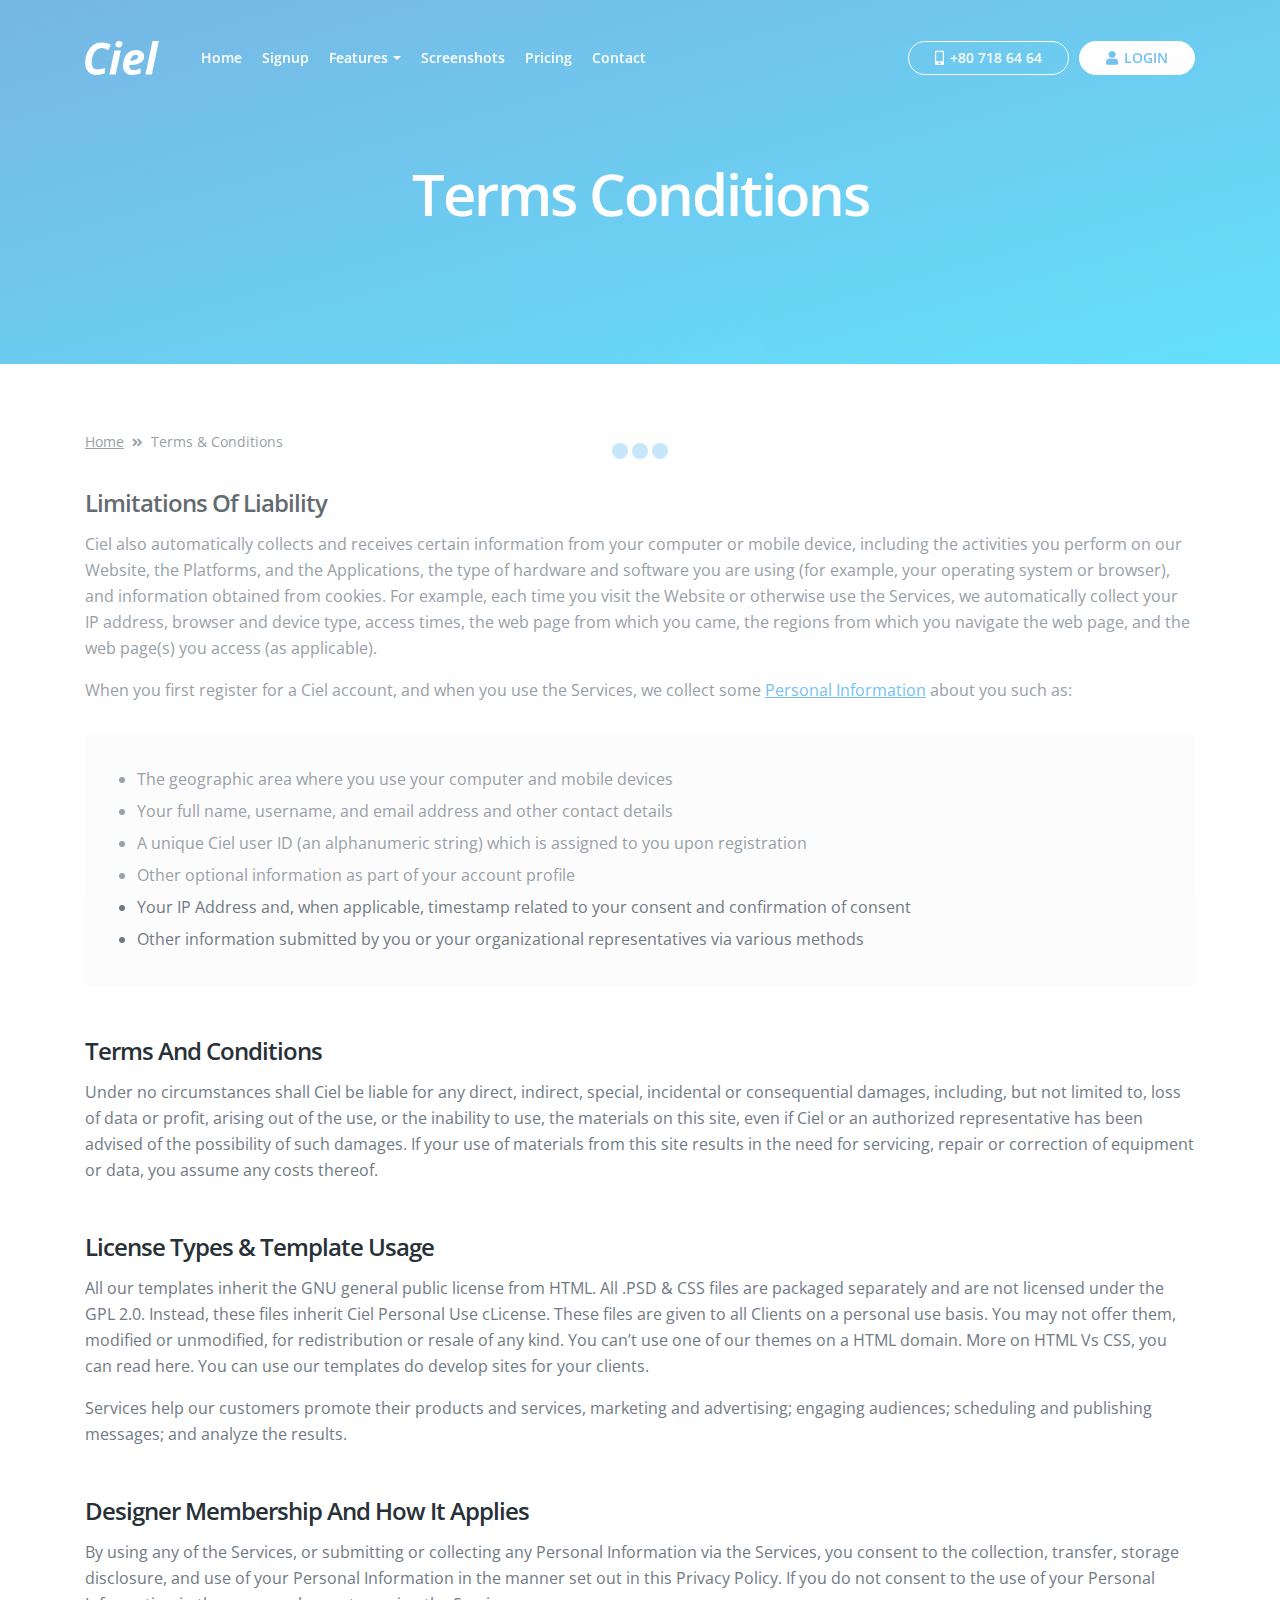
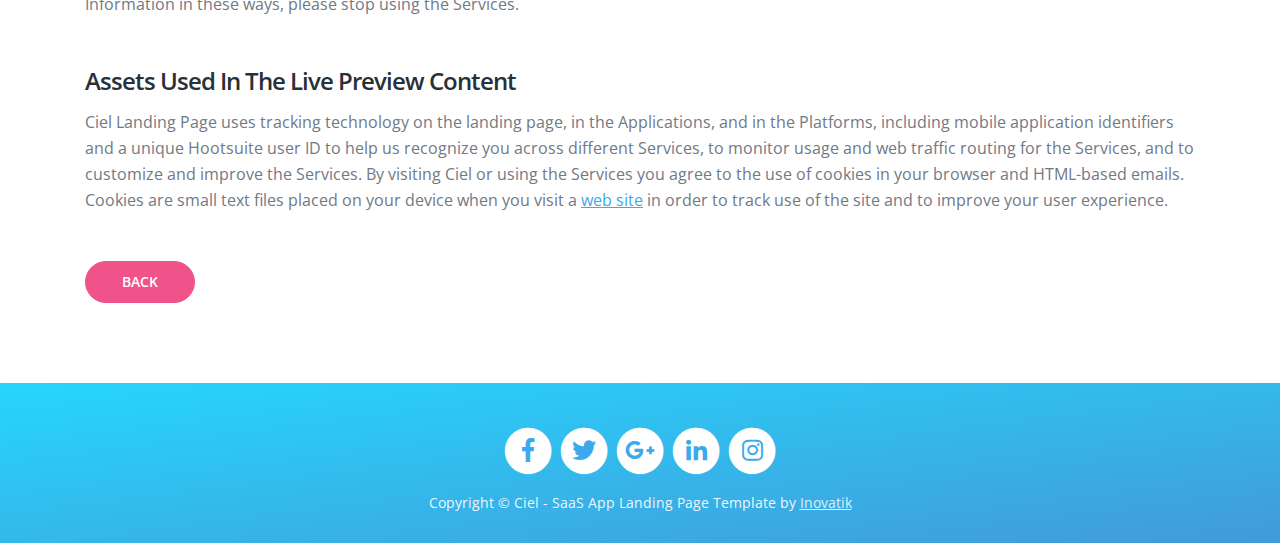
<file: assets/terms-conditions.htm>
﻿<!DOCTYPE html>
<html lang="en">
<head>
    <meta charset="utf-8">
    <meta name="viewport" content="width=device-width, initial-scale=1, shrink-to-fit=no">
    
    <!-- SEO Meta Tags -->
    <meta name="description" content="Quickly build an efficient and attractive online presence for a loans and credit business with this Bootstrap 4 landing page template.">
    <meta name="author" content="Inovatik">

    <!-- OG Meta Tags to improve the way the post looks when you share the page on LinkedIn, Facebook, Google+ -->
	<meta property="og:site_name" content=""> <!-- website name -->
	<meta property="og:site" content=""> <!-- website link -->
	<meta property="og:title" content=""> <!-- title shown in the actual shared post -->
	<meta property="og:description" content=""> <!-- description shown in the actual shared post -->
	<meta property="og:image" content=""> <!-- image link, make sure it's jpg -->
	<meta property="og:url" content=""> <!-- where do you want your post to link to -->
	<meta property="og:type" content="article">

    <!-- Website Title -->
    <title>Terms Conditions - Ciel - SaaS App Landing Page Template</title>
    
    <!-- Styles -->
    <link href="https://fonts.googleapis.com/css?family=Open+Sans:300,400,400i,600,700,700i&amp;subset=latin-ext" rel="stylesheet">
    <link href="css\bootstrap.css" rel="stylesheet">
    <link href="css\fontawesome-all.css" rel="stylesheet">
    <link href="css\linearicons.css" rel="stylesheet">
    <link href="css\swiper.css" rel="stylesheet">
    <link href="css\magnific-popup.css" rel="stylesheet">
	<link href="css\styles.css" rel="stylesheet">
	
	<!-- Favicon  -->
    <link rel="icon" href="images\favicon.png">
</head>
<body data-spy="scroll" data-target=".fixed-top">
    
    <!-- Preloader -->
	<div class="spinner-wrapper">
        <div class="spinner">
            <div class="bounce1"></div>
            <div class="bounce2"></div>
            <div class="bounce3"></div>
        </div>
    </div>
    <!-- end of preloader -->


    <!-- Navbar -->
    <nav class="navbar navbar-expand-md navbar-light navbar-custom fixed-top">
        <div class="container">    
            
            <!-- Logo Image-->
            <a class="navbar-brand logo-image page-scroll" href="index.htm">
                <img class="logo-dark" src="images\logo-dark.svg" alt="alternative">
                <img class="logo-light" src="images\logo-light.svg" alt="alternative">
            </a>
            <!-- end of logo Image -->

            <!-- Logo Text - Use this if you don't have a graphic logo -->
            <!-- <a class="navbar-brand logo-text page-scroll" href="index.html">Ciel</a> -->
            <!-- end of logo text -->
            
            <!-- Mobile Menu Toggle Button -->
            <button class="navbar-toggler" type="button" data-toggle="collapse" data-target="#navbarsExampleDefault" aria-controls="navbarsExampleDefault" aria-expanded="false" aria-label="Toggle navigation">
                <span class="navbar-toggler-awesome fas fa-bars"></span>
                <span class="navbar-toggler-awesome fas fa-times"></span>
            </button>
            <!-- end of mobile menu toggle button -->

            <div class="collapse navbar-collapse" id="navbarsExampleDefault">
                <ul class="navbar-nav mr-auto">
                    <li class="nav-item">
                        <a class="nav-link page-scroll" href="index.htm#header">Home <span class="sr-only">(current)</span></a>
                    </li>
                    <li class="nav-item">
                        <a class="nav-link page-scroll" href="index.htm#signup">Signup</a>
                    </li>

                    <!-- Dropdown Menu -->          
                    <li class="nav-item dropdown">
                        <a class="nav-link dropdown-toggle page-scroll" href="index.htm#features" id="navbarDropdown" role="button" aria-haspopup="true" aria-expanded="false">Features</a>
                        <div class="dropdown-menu" aria-labelledby="navbarDropdown">
                            <a class="dropdown-item" href="terms-conditions.htm"><span class="item-text">Terms Conditions</span></a>
                            <div class="dropdown-items-divide-hr"></div>
                            <a class="dropdown-item" href="privacy-policy.htm"><span class="item-text">Privacy Policy</span></a>
                        </div>
                    </li>
                    <!-- end of dropdown menu -->
    
                    <li class="nav-item">
                        <a class="nav-link page-scroll" href="index.htm#screenshots">Screenshots</a>
                    </li>
                    <li class="nav-item">
                        <a class="nav-link page-scroll" href="index.htm#pricing">Pricing</a>
                    </li>
                    <li class="nav-item">
                        <a class="nav-link page-scroll" href="index.htm#contact">Contact</a>
                    </li>
                </ul>
                <span class="nav-item">
                    <a class="btn-outline-sm" href="#your-link"><i class="fas fa-mobile-alt"></i>+80 718 64 64</a>
                    <a class="btn-solid-sm popup-with-move-anim" href="#lightbox-login"><i class="fas fa-user"></i>LOGIN</a>
                </span>
            </div>
        </div> <!-- end of container -->
    </nav> <!-- end of navbar -->
    <!-- end of navbar -->


    <!-- Header -->
    <header id="header" class="ex-header">
        <div class="container">
            <div class="row">
                <div class="col-md-12">
                    <h1 class="header-h1-terms">Terms Conditions</h1>
                </div>
            </div> <!-- end of row -->
        </div> <!-- end of container -->
    </header> <!-- end of ex-header -->
    <!-- end of header -->


    <!-- Lightbox Login -->
	<!-- mfp-hide class is required to keep the content hidden until the visitor clicks the button -->
	<div id="lightbox-login" class="lightbox-form text-center zoom-anim-dialog mfp-hide">
        <button title="Close (Esc)" type="button" class="mfp-close x-button">×</button>
        <div class="container">
            <div class="row">
                <div class="col-lg-12">
                    <h3>Login</h3>
                    <p class="p-small">Login with the email and password used when you signed-up</p>
                    
                    <!-- Login Form -->
                    <form id="LoginForm" data-toggle="validator" data-focus="false">
                        <div class="form-group">
                            <input type="email" class="form-control-input" id="lemail" required="">
                            <label class="label-control" for="lemail">Email</label>
                            <div class="help-block with-errors"></div>
                        </div>
                        <div class="form-group">
                            <input type="text" class="form-control-input" id="lname" required="">
                            <label class="label-control" for="lname">Password</label>
                            <div class="help-block with-errors"></div>
                        </div>
                        <div class="form-group">
                            <button type="submit" class="form-control-submit-button">LOGIN</button>
                        </div>
                        <div class="form-message">
                            <div id="msgCSubmit" class="h3 text-center hidden"></div>
                        </div>
                    </form>
                    <!-- end of login form -->

                </div>
            </div> <!-- end of row -->
        </div> <!-- end of container -->
	</div> <!-- end of lightbox-form -->
    <!-- end of lightbox form -->
    

    <!-- Terms Content -->
    <div class="ex-basic">
        <div class="container">
            <div class="row">
                <div class="col-md-12">
                    <ul class="breadcrumbs list-unstyled list-inline">
                        <li class="list-inline-item"><a class="underline" href="index.htm">Home</a></li>
                        <li class="list-inline-item"><i class="fas fa-angle-double-right"></i></li>
                        <li class="list-inline-item">Terms & Conditions</li>
                    </ul>

                    <!-- Text Container -->
                    <div class="text-container">
                        <h4>Limitations Of Liability</h4>
                        <p>Ciel also automatically collects and receives certain information from your computer or mobile device, including the activities you perform on our Website, the Platforms, and the Applications, the type of hardware and software you are using (for example, your operating system or browser), and information obtained from cookies. For example, each time you visit the Website or otherwise use the Services, we automatically collect your IP address, browser and device type, access times, the web page from which you came, the regions from which you navigate the web page, and the web page(s) you access (as applicable).</p>
                        <p>When you first register for a Ciel account, and when you use the Services, we collect some <a class="underline-color" href="#your-link">Personal Information</a> about you such as:</p>
                        <div class="list-wrapper">
                            <ul>
                                <li>The geographic area where you use your computer and mobile devices</li>
                                <li>Your full name, username, and email address and other contact details</li>
                                <li>A unique Ciel user ID (an alphanumeric string) which is assigned to you upon registration</li>
                                <li>Other optional information as part of your account profile </li>
                                <li>Your IP Address and, when applicable, timestamp related to your consent and confirmation of consent</li>
                                <li>Other information submitted by you or your organizational representatives via various methods</li>
                            </ul>
                        </div> 
                    </div> 
                    <!-- end of text container -->
                    
                    <!-- Text Container -->
                    <div class="text-container">
                        <h4>Terms And Conditions</h4>
                        <p>Under no circumstances shall Ciel be liable for any direct, indirect, special, incidental or consequential damages, including, but not limited to, loss of data or profit, arising out of the use, or the inability to use, the materials on this site, even if Ciel or an authorized representative has been advised of the possibility of such damages. If your use of materials from this site results in the need for servicing, repair or correction of equipment or data, you assume any costs thereof.</p>
                    </div> 
                    <!-- end of text container -->

                    <!-- Text Container -->
                    <div class="text-container">
                        <h4>License Types & Template Usage</h4>
                        <p>All our templates inherit the GNU general public license from HTML. All .PSD & CSS files are packaged separately and are not licensed under the GPL 2.0. Instead, these files inherit Ciel Personal Use cLicense. These files are given to all Clients on a personal use basis. You may not offer them, modified or unmodified, for redistribution or resale of any kind. You can’t use one of our themes on a HTML domain. More on HTML Vs CSS, you can read here. You can use our templates do develop sites for your clients.</p>
                        <p>Services help our customers promote their products and services, marketing and advertising; engaging audiences; scheduling and publishing messages; and analyze the results.</p>
                    </div> 
                    <!-- end of text container -->

                    <!-- Text Container -->
                    <div class="text-container">
                        <h4>Designer Membership And How It Applies</h4>
                        <p>By using any of the Services, or submitting or collecting any Personal Information via the Services, you consent to the collection, transfer, storage disclosure, and use of your Personal Information in the manner set out in this Privacy Policy. If you do not consent to the use of your Personal Information in these ways, please stop using the Services.</p>
                    </div> 
                    <!-- end of text container -->

                    <!-- Text Container -->
                    <div class="text-container">
                        <h4>Assets Used In The Live Preview Content</h4>
                        <p>Ciel Landing Page uses tracking technology on the landing page, in the Applications, and in the Platforms, including mobile application identifiers and a unique Hootsuite user ID to help us recognize you across different Services, to monitor usage and web traffic routing for the Services, and to customize and improve the Services. By visiting Ciel or using the Services you agree to the use of cookies in your browser and HTML-based emails. Cookies are small text files placed on your device when you visit a <a class="underline-color" href="#your-link">web site</a> in order to track use of the site and to improve your user experience.</p>
                    </div> 
                    <!-- end of text container -->
                    
                    <a class="btn-solid-reg" href="index.htm">BACK</a>
                </div>
            </div> <!-- end of row -->
        </div> <!-- end of container -->
    </div> <!-- end of ex-basic -->
    <!-- end of terms content -->

    
    <!-- Footer -->
    <div class="footer">
        <div class="container">
            <div class="row">
                <div class="col-md-12">
                    <div class="social-icons">
                        <span class="fa-stack fa-1x">
                            <i class="fas fa-circle fa-stack-2x"></i>
                            <i class="fab fa-facebook-f fa-stack-1x fa-inverse"></i>
                        </span>
                        <span class="fa-stack fa-1x">
                            <i class="fas fa-circle fa-stack-2x"></i>
                            <i class="fab fa-twitter fa-stack-1x fa-inverse"></i>
                        </span>
                        <span class="fa-stack fa-1x">
                            <i class="fas fa-circle fa-stack-2x"></i>
                            <i class="fab fa-google-plus-g fa-stack-1x fa-inverse"></i>
                        </span>
                        <span class="fa-stack fa-1x">
                            <i class="fas fa-circle fa-stack-2x"></i>
                            <i class="fab fa-linkedin-in fa-stack-1x fa-inverse"></i>
                        </span>
                        <span class="fa-stack fa-1x">
                            <i class="fas fa-circle fa-stack-2x"></i>
                            <i class="fab fa-instagram fa-stack-1x fa-inverse"></i>
                        </span>
                    </div>
                    <p class="text-center">Copyright © Ciel - SaaS App Landing Page Template by <a class="underline" href="http://www.inovatik.com">Inovatik</a></p>
                </div>
            </div> <!-- enf of row -->
        </div> <!-- end of container -->
    </div> <!-- end of footer -->
    <!-- end of footer -->

	
    <!-- Scripts -->
    <script src="js\jquery.min.js"></script> <!-- jQuery for Bootstrap's JavaScript plugins -->
    <script src="js\popper.min.js"></script> <!-- Popper tooltip library for Bootstrap -->
    <script src="js\bootstrap.min.js"></script> <!-- Bootstrap framework -->
    <script src="js\jquery.easing.min.js"></script> <!-- jQuery Easing for smooth scrolling between anchors -->
    <script src="js\swiper.min.js"></script> <!-- Swiper for image and text sliders -->
    <script src="js\jquery.magnific-popup.js"></script> <!-- Magnific Popup for lightboxes -->
    <script src="js\validator.min.js"></script> <!-- Validator.js - Bootstrap plugin that validates forms -->
    <script src="js\scripts.js"></script> <!-- Custom scripts -->
    
</body>
</html>
</file>
